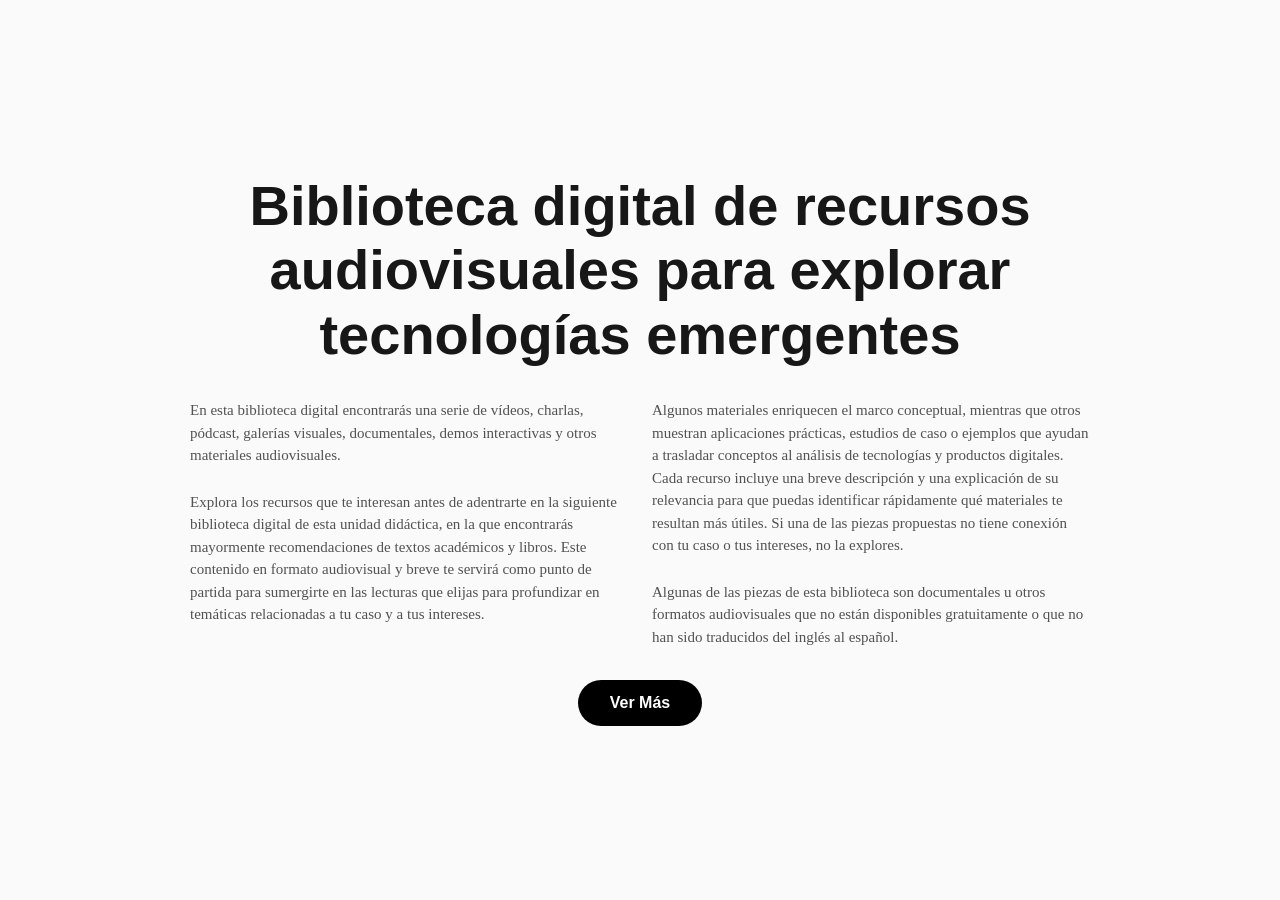
<file: Audiovisual/index.html>
<!DOCTYPE html>
<html lang="es">
<head>
<meta charset="UTF-8" />
<meta name="viewport" content="width=device-width, initial-scale=1.0" />
<title>Biblioteca de recursos audiovisuales | Tecnologías Emergentes UD3</title>
<meta name="description" content="Biblioteca digital de recursos audiovisuales para explorar tecnologías emergentes — Unidad didáctica 3 de Tecnologías Emergentes." />
<meta name="robots" content="noindex, nofollow" />
<link rel="preconnect" href="https://fonts.googleapis.com" />
<link rel="preconnect" href="https://fonts.gstatic.com" crossorigin />
<link href="https://fonts.googleapis.com/css2?family=Inter:ital@1&display=swap" rel="stylesheet" />
<link rel="stylesheet" href="css/styles.css" />
</head>
<body>

<div id="intro">
  <div class="intro-content">
    <div class="intro-inner">
      <h1>Biblioteca digital de recursos audiovisuales para explorar tecnologías emergentes</h1>
      <div class="intro-text">
        <div class="intro-text-col">
          <p>En esta biblioteca digital encontrarás una serie de vídeos, charlas, pódcast, galerías visuales, documentales, demos interactivas y otros materiales audiovisuales.</p>
          <p>Explora los recursos que te interesan antes de adentrarte en la siguiente biblioteca digital de esta unidad didáctica, en la que encontrarás mayormente recomendaciones de textos académicos y libros. Este contenido en formato audiovisual y breve te servirá como punto de partida para sumergirte en las lecturas que elijas para profundizar en temáticas relacionadas a tu caso y a tus intereses.</p>
        </div>
        <div class="intro-text-col">
          <p>Algunos materiales enriquecen el marco conceptual, mientras que otros muestran aplicaciones prácticas, estudios de caso o ejemplos que ayudan a trasladar conceptos al análisis de tecnologías y productos digitales. Cada recurso incluye una breve descripción y una explicación de su relevancia para que puedas identificar rápidamente qué materiales te resultan más útiles. Si una de las piezas propuestas no tiene conexión con tu caso o tus intereses, no la explores.</p>
          <p>Algunas de las piezas de esta biblioteca son documentales u otros formatos audiovisuales que no están disponibles gratuitamente o que no han sido traducidos del inglés al español.</p>
        </div>
      </div>
      <button class="btn-primary" id="btnVerMas">Ver Más</button>
    </div>
  </div>
</div>

<div id="app" style="display:none">
  <main class="app-main">
    <div class="mobile-layout" id="mobileLayout"></div>
    <div class="desktop-layout">
      <div class="list-col hide-scrollbar">
        <div class="list-grid" id="desktopList"></div>
      </div>
      <div class="detail-col hide-scrollbar">
        <div class="detail-inner" id="desktopDetail"></div>
      </div>
    </div>
  </main>
</div>

<script src="js/data.js"></script>
<script src="js/app.js"></script>

</body>
</html>
</file>
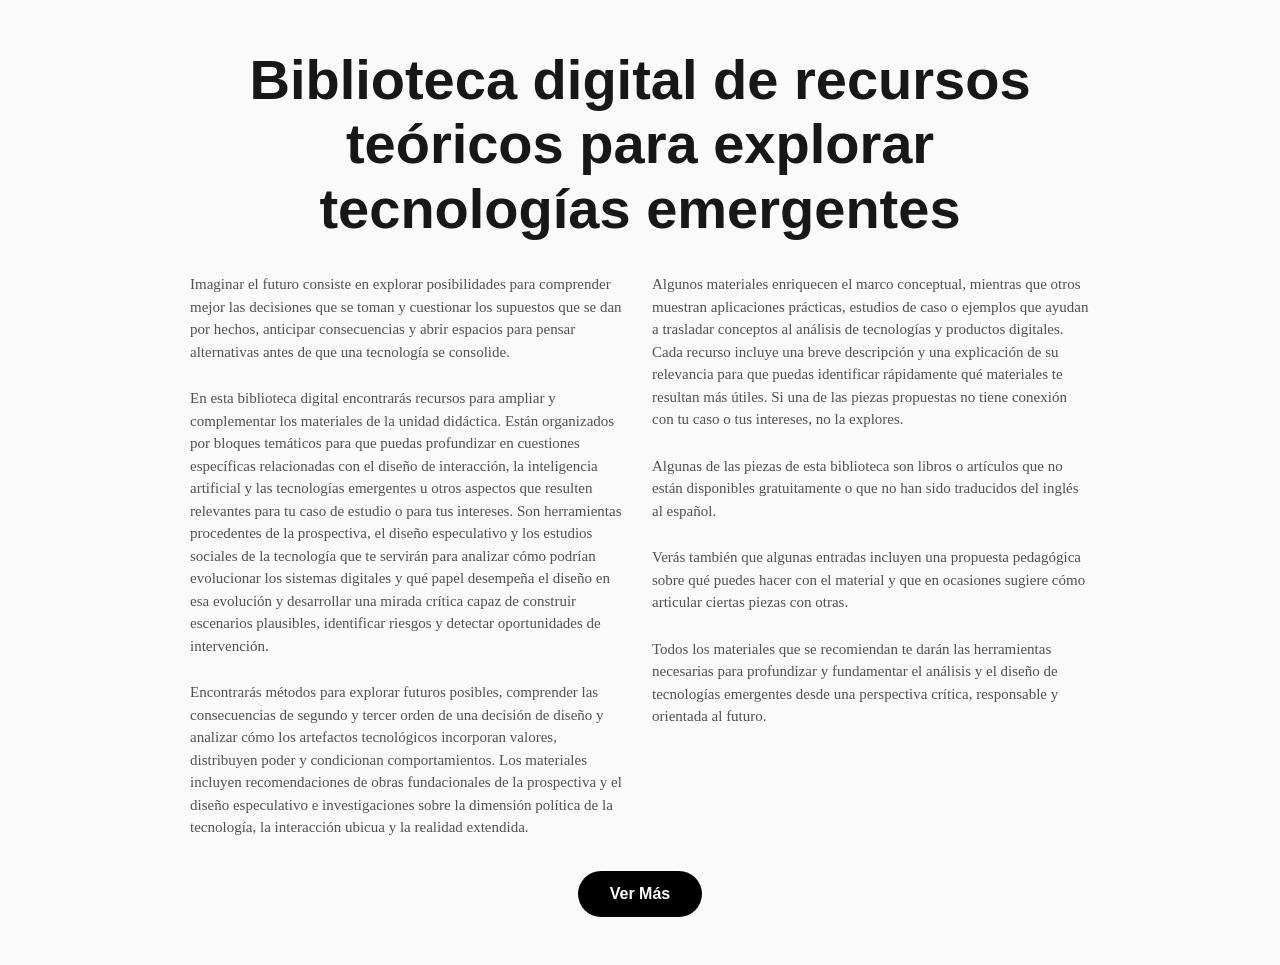
<file: Teorico/index.html>
<!DOCTYPE html>
<html lang="es">
<head>
<meta charset="UTF-8" />
<meta name="viewport" content="width=device-width, initial-scale=1.0" />
<title>Biblioteca de recursos teóricos | Tecnologías Emergentes UD3</title>
<meta name="description" content="Biblioteca digital de recursos teóricos para explorar tecnologías emergentes — Unidad didáctica 3 de Tecnologías Emergentes." />
<meta name="robots" content="noindex, nofollow" />
<link rel="preconnect" href="https://fonts.googleapis.com" />
<link rel="preconnect" href="https://fonts.gstatic.com" crossorigin />
<link href="https://fonts.googleapis.com/css2?family=Inter:ital@1&display=swap" rel="stylesheet" />
<link rel="stylesheet" href="css/styles.css" />
</head>
<body>

<div id="intro">
  <div class="intro-content">
    <div class="intro-inner">
      <h1>Biblioteca digital de recursos teóricos para explorar tecnologías emergentes</h1>
      <div class="intro-text">
        <div class="intro-text-col">
          <p>Imaginar el futuro consiste en explorar posibilidades para comprender mejor las decisiones que se toman y cuestionar los supuestos que se dan por hechos, anticipar consecuencias y abrir espacios para pensar alternativas antes de que una tecnología se consolide.</p>
          <p>En esta biblioteca digital encontrarás recursos para ampliar y complementar los materiales de la unidad didáctica. Están organizados por bloques temáticos para que puedas profundizar en cuestiones específicas relacionadas con el diseño de interacción, la inteligencia artificial y las tecnologías emergentes u otros aspectos que resulten relevantes para tu caso de estudio o para tus intereses. Son herramientas procedentes de la prospectiva, el diseño especulativo y los estudios sociales de la tecnología que te servirán para analizar cómo podrían evolucionar los sistemas digitales y qué papel desempeña el diseño en esa evolución y desarrollar una mirada crítica capaz de construir escenarios plausibles, identificar riesgos y detectar oportunidades de intervención.</p>
          <p>Encontrarás métodos para explorar futuros posibles, comprender las consecuencias de segundo y tercer orden de una decisión de diseño y analizar cómo los artefactos tecnológicos incorporan valores, distribuyen poder y condicionan comportamientos. Los materiales incluyen recomendaciones de obras fundacionales de la prospectiva y el diseño especulativo e investigaciones sobre la dimensión política de la tecnología, la interacción ubicua y la realidad extendida.</p>
        </div>
        <div class="intro-text-col">
          <p>Algunos materiales enriquecen el marco conceptual, mientras que otros muestran aplicaciones prácticas, estudios de caso o ejemplos que ayudan a trasladar conceptos al análisis de tecnologías y productos digitales. Cada recurso incluye una breve descripción y una explicación de su relevancia para que puedas identificar rápidamente qué materiales te resultan más útiles. Si una de las piezas propuestas no tiene conexión con tu caso o tus intereses, no la explores.</p>
          <p>Algunas de las piezas de esta biblioteca son libros o artículos que no están disponibles gratuitamente o que no han sido traducidos del inglés al español.</p>
          <p>Verás también que algunas entradas incluyen una propuesta pedagógica sobre qué puedes hacer con el material y que en ocasiones sugiere cómo articular ciertas piezas con otras.</p>
          <p>Todos los materiales que se recomiendan te darán las herramientas necesarias para profundizar y fundamentar el análisis y el diseño de tecnologías emergentes desde una perspectiva crítica, responsable y orientada al futuro.</p>
        </div>
      </div>
      <button class="btn-primary" id="btnVerMas">Ver Más</button>
    </div>
  </div>
</div>

<div id="app" style="display:none">
  <main class="app-main">
    <div class="mobile-layout" id="mobileLayout"></div>
    <div class="desktop-layout">
      <div class="list-col hide-scrollbar">
        <div class="list-grid" id="desktopList"></div>
      </div>
      <div class="detail-col hide-scrollbar">
        <div class="detail-inner" id="desktopDetail"></div>
      </div>
    </div>
  </main>
</div>

<script src="js/data.js"></script>
<script src="js/app.js"></script>

</body>
</html>
</file>
<file: Audiovisual/css/styles.css>
@font-face {
  font-family: 'Balto';
  src: url('https://db.onlinewebfonts.com/t/8e6ac2c5f94bc6914d9e95527d5b7530.woff2') format('woff2');
  font-weight: 700;
  font-style: normal;
  font-display: swap;
}
@font-face {
  font-family: 'Balto';
  src: url('https://db.onlinewebfonts.com/t/f9a6cc80b14caee4ebd478cfb8b0a110.woff2') format('woff2');
  font-weight: 400;
  font-style: normal;
  font-display: swap;
}
@font-face {
  font-family: 'Balto';
  src: url('../fonts/Balto-BoldItalic.woff2') format('woff2');
  font-weight: 700;
  font-style: italic;
  font-display: swap;
}

:root {
  --serif: 'Balto', Georgia, serif;
  --sans: 'Balto', 'Helvetica Neue', Arial, sans-serif;
  --inter: 'Inter', 'Helvetica Neue', Arial, sans-serif;
  --bg: #fafafa;
  --border: #e5e5e5;
  --ink: #171717;
  --ink-muted: #525252;
  --ink-faint: #a3a3a3;
}

/* Textos en inglés: en la lista (columna izquierda) todos los títulos van igual, sin cursiva; en la ficha de detalle (columna derecha) se mantiene negrita cursiva. Anglicismos sueltos en el cuerpo en Inter italic. */
.detail-title.en-title { font-weight: 700; font-style: italic; }
.en-term { font-family: var(--inter); font-style: italic; }

* { box-sizing: border-box; }
html, body { height: 100%; margin: 0; }
body { background: var(--bg); color: var(--ink); }
#root { height: 100%; }

.hide-scrollbar::-webkit-scrollbar { display: none; }
.hide-scrollbar { -ms-overflow-style: none; scrollbar-width: none; }

/* Intro screen */
#intro { min-height: 100vh; width: 100vw; }
.intro-content {
  padding: 48px 24px;
  min-height: 100vh;
  display: flex; align-items: center; justify-content: center;
}
.intro-inner {
  max-width: 1200px; width: 100%;
  display: flex; flex-direction: column; align-items: center; gap: 32px;
  opacity: 0; animation: fadeIn 0.8s ease forwards;
}
.intro-inner h1 {
  font-family: var(--sans); font-weight: 700; margin: 0;
  font-size: clamp(28px, 5vw, 56px); text-align: center; max-width: 900px; line-height: 1.15;
  opacity: 0; animation: fadeUp 0.8s cubic-bezier(.22,1,.36,1) 0.2s forwards;
}
.intro-text {
  display: grid; grid-template-columns: 1fr; gap: 24px; max-width: 900px; width: 100%;
  opacity: 0; animation: fadeUp 0.8s cubic-bezier(.22,1,.36,1) 0.3s forwards;
}
.intro-text p {
  margin: 0; font-family: var(--serif); font-weight: 400; color: var(--ink-muted);
  font-size: 15px; line-height: 1.5;
}
.intro-text p.lead { grid-column: 1 / -1; }
.intro-text-col { display: flex; flex-direction: column; gap: 24px; }
@media (min-width: 768px) { .intro-text { grid-template-columns: 1fr 1fr; } }

.btn-primary {
  font-family: var(--sans); font-weight: 700; font-size: 16px;
  background: #000; color: #fff; border: none; border-radius: 999px;
  padding: 14px 32px; cursor: pointer; transition: background-color .2s;
  opacity: 0; animation: fadeUp 0.8s cubic-bezier(.22,1,.36,1) 0.4s forwards;
}
.btn-primary:hover { background: #262626; }

@keyframes fadeIn { to { opacity: 1; } }
@keyframes fadeUp { from { opacity: 0; transform: translateY(30px); } to { opacity: 1; transform: translateY(0); } }
@keyframes clipReveal { from { clip-path: inset(100% 0 0 0); } to { clip-path: inset(0 0 0 0); } }

/* App screen */
#app { min-height: 100vh; width: 100vw; overflow: hidden; }
.app-main { height: 100vh; }

.desktop-layout { display: none; height: 100%; }
@media (min-width: 1024px) { .desktop-layout { display: flex; } .mobile-layout { display: none; } }

.list-col {
  width: 40%; height: 100%; overflow-y: auto; padding: 64px 8px 64px 16px;
}
.list-grid {
  display: grid; grid-template-columns: 1fr 1fr; gap: 16px; padding-bottom: 32px; padding-right: 32px;
}
.list-item {
  cursor: pointer; display: flex; align-items: flex-start; gap: 8px;
  opacity: 0.4; transition: opacity .2s, transform .2s;
}
.list-item:hover { transform: scale(1.05); }
.list-item.is-selected { opacity: 1; }
.list-item .num {
  flex-shrink: 0; font-family: var(--serif); font-weight: 400; font-size: 12px; color: var(--ink-muted);
  transition: color .2s;
}
.list-item h2 {
  margin: 0; font-family: var(--sans); font-weight: 700; font-size: 20px; color: var(--ink-muted);
  transition: color .2s;
}
.list-item:hover .num, .list-item:hover h2 { color: var(--ink); }

.detail-col { width: 60%; height: 100%; overflow-y: auto; padding: 64px 8px 64px 16px; }
.detail-inner { padding-right: 32px; }
.detail-image {
  position: relative; width: 100%; aspect-ratio: 16 / 10; overflow: hidden; background: #f5f5f5;
}
.detail-image img, .detail-image .multi-wrap {
  position: absolute; inset: 0; width: 100%; height: 100%; object-fit: cover;
  animation: clipReveal 1.4s cubic-bezier(.16,1,.3,1);
}
.detail-image .multi-wrap {
  display: flex; align-items: center; justify-content: center; gap: 16px; padding: 16px; background: #f5f5f5;
}
.detail-image .multi-wrap img { position: static; width: auto; height: 100%; object-fit: contain; animation: none; }

.detail-embed { width: 100%; height: 70vh; border: 1px solid var(--border); background: #f5f5f5; margin-top: 32px; }
.detail-embed iframe { width: 100%; height: 100%; border: 0; }

.detail-title {
  font-family: var(--sans); font-weight: 700; font-size: 34px; color: var(--ink); margin: 24px 0 0;
}
.detail-meta { display: grid; grid-template-columns: 1fr 1fr; gap: 12px 24px; padding-top: 48px; }
.meta-field { margin-bottom: 12px; }
.meta-field .label {
  font-family: var(--sans); font-weight: 700; font-size: 11px; text-transform: uppercase;
  letter-spacing: .04em; color: var(--ink-faint); margin: 0 0 4px;
}
.meta-field .value {
  font-family: var(--serif); font-weight: 400; font-size: 16px; color: var(--ink-muted); margin: 0; line-height: 1.4;
}
.link-group { display: flex; flex-wrap: wrap; gap: 8px; }
.meta-field a.btn-link {
  display: inline-block; font-family: var(--sans); font-weight: 700; font-size: 14px;
  background: #000; color: #fff; padding: 10px 20px; text-decoration: none; transition: background-color .2s;
}
.meta-field a.btn-link:hover { background: #262626; }

/* Mobile layout */
.mobile-layout { display: block; }
@media (min-width: 1024px) { .mobile-layout { display: none; } }
.mobile-image-wrap { padding: 32px 16px 0; margin-bottom: 24px; }
.mobile-image {
  position: relative; width: 100%; max-width: 420px; margin: 0 auto; aspect-ratio: 3/4; overflow: hidden; background: #f5f5f5;
}
.mobile-image img, .mobile-image .multi-wrap {
  position: absolute; inset: 0; width: 100%; height: 100%; object-fit: cover; animation: clipReveal 1.4s cubic-bezier(.16,1,.3,1);
}
.mobile-image .multi-wrap { display: flex; align-items: center; justify-content: center; gap: 8px; padding: 8px; background: #f5f5f5; }
.mobile-image .multi-wrap img { position: static; width: auto; height: 100%; object-fit: contain; animation: none; }

.mobile-list { padding: 0 16px 64px; display: grid; grid-template-columns: 1fr; gap: 16px; }
@media (min-width: 768px) { .mobile-list { grid-template-columns: 1fr 1fr; } }
.mobile-item {
  cursor: pointer; display: flex; align-items: flex-start; gap: 12px; opacity: 0.4; transition: opacity .2s;
}
.mobile-item.is-selected { opacity: 1; }
.mobile-item .num { flex-shrink: 0; font-family: var(--serif); font-size: 13px; color: var(--ink-muted); }
.mobile-item h2 { margin: 0; font-family: var(--sans); font-weight: 700; font-size: 20px; color: var(--ink-muted); }
</file>
<file: Teorico/css/styles.css>
@font-face {
  font-family: 'Balto';
  src: url('https://db.onlinewebfonts.com/t/8e6ac2c5f94bc6914d9e95527d5b7530.woff2') format('woff2');
  font-weight: 700;
  font-style: normal;
  font-display: swap;
}
@font-face {
  font-family: 'Balto';
  src: url('https://db.onlinewebfonts.com/t/f9a6cc80b14caee4ebd478cfb8b0a110.woff2') format('woff2');
  font-weight: 400;
  font-style: normal;
  font-display: swap;
}
@font-face {
  font-family: 'Balto';
  src: url('../fonts/Balto-BoldItalic.woff2') format('woff2');
  font-weight: 700;
  font-style: italic;
  font-display: swap;
}

:root {
  --serif: 'Balto', Georgia, serif;
  --sans: 'Balto', 'Helvetica Neue', Arial, sans-serif;
  --inter: 'Inter', 'Helvetica Neue', Arial, sans-serif;
  --bg: #fafafa;
  --border: #e5e5e5;
  --ink: #171717;
  --ink-muted: #525252;
  --ink-faint: #a3a3a3;
}

/* Textos en inglés: en la lista (columna izquierda) todos los títulos van igual, sin cursiva; en la ficha de detalle (columna derecha) se mantiene negrita cursiva. Anglicismos sueltos en el cuerpo en Inter italic. */
.detail-title.en-title { font-weight: 700; font-style: italic; }
.en-term { font-family: var(--inter); font-style: italic; }

* { box-sizing: border-box; }
html, body { height: 100%; margin: 0; }
body { background: var(--bg); color: var(--ink); }
#root { height: 100%; }

.hide-scrollbar::-webkit-scrollbar { display: none; }
.hide-scrollbar { -ms-overflow-style: none; scrollbar-width: none; }

/* Intro screen */
#intro { min-height: 100vh; width: 100vw; }
.intro-content {
  padding: 48px 24px;
  min-height: 100vh;
  display: flex; align-items: center; justify-content: center;
}
.intro-inner {
  max-width: 1200px; width: 100%;
  display: flex; flex-direction: column; align-items: center; gap: 32px;
  opacity: 0; animation: fadeIn 0.8s ease forwards;
}
.intro-inner h1 {
  font-family: var(--sans); font-weight: 700; margin: 0;
  font-size: clamp(28px, 5vw, 56px); text-align: center; max-width: 900px; line-height: 1.15;
  opacity: 0; animation: fadeUp 0.8s cubic-bezier(.22,1,.36,1) 0.2s forwards;
}
.intro-text {
  display: grid; grid-template-columns: 1fr; gap: 24px; max-width: 900px; width: 100%;
  opacity: 0; animation: fadeUp 0.8s cubic-bezier(.22,1,.36,1) 0.3s forwards;
}
.intro-text p {
  margin: 0; font-family: var(--serif); font-weight: 400; color: var(--ink-muted);
  font-size: 15px; line-height: 1.5;
}
.intro-text p.lead { grid-column: 1 / -1; }
.intro-text-col { display: flex; flex-direction: column; gap: 24px; }
@media (min-width: 768px) { .intro-text { grid-template-columns: 1fr 1fr; } }

.btn-primary {
  font-family: var(--sans); font-weight: 700; font-size: 16px;
  background: #000; color: #fff; border: none; border-radius: 999px;
  padding: 14px 32px; cursor: pointer; transition: background-color .2s;
  opacity: 0; animation: fadeUp 0.8s cubic-bezier(.22,1,.36,1) 0.4s forwards;
}
.btn-primary:hover { background: #262626; }

@keyframes fadeIn { to { opacity: 1; } }
@keyframes fadeUp { from { opacity: 0; transform: translateY(30px); } to { opacity: 1; transform: translateY(0); } }
@keyframes clipReveal { from { clip-path: inset(100% 0 0 0); } to { clip-path: inset(0 0 0 0); } }

/* App screen */
#app { min-height: 100vh; width: 100vw; overflow: hidden; }
.app-main { height: 100vh; }

.desktop-layout { display: none; height: 100%; }
@media (min-width: 1024px) { .desktop-layout { display: flex; } .mobile-layout { display: none; } }

.list-col {
  width: 40%; height: 100%; overflow-y: auto; padding: 64px 8px 64px 16px;
}
.list-grid {
  display: grid; grid-template-columns: 1fr 1fr; gap: 16px; padding-bottom: 32px; padding-right: 32px;
}
.list-item {
  cursor: pointer; display: flex; align-items: flex-start; gap: 8px;
  opacity: 0.4; transition: opacity .2s, transform .2s;
}
.list-item:hover { transform: scale(1.05); }
.list-item.is-selected { opacity: 1; }
.list-item .num {
  flex-shrink: 0; font-family: var(--serif); font-weight: 400; font-size: 12px; color: var(--ink-muted);
  transition: color .2s;
}
.list-item h2 {
  margin: 0; font-family: var(--sans); font-weight: 700; font-size: 20px; color: var(--ink-muted);
  transition: color .2s;
}
.list-item:hover .num, .list-item:hover h2 { color: var(--ink); }

.detail-col { width: 60%; height: 100%; overflow-y: auto; padding: 64px 8px 64px 16px; }
.detail-inner { padding-right: 32px; }
.detail-image {
  position: relative; width: 100%; aspect-ratio: 16 / 10; overflow: hidden; background: #f5f5f5;
}
.detail-image img, .detail-image .multi-wrap {
  position: absolute; inset: 0; width: 100%; height: 100%; object-fit: cover;
  animation: clipReveal 1.4s cubic-bezier(.16,1,.3,1);
}
.detail-image .multi-wrap {
  display: flex; align-items: center; justify-content: center; gap: 16px; padding: 16px; background: #f5f5f5;
}
.detail-image .multi-wrap img { position: static; width: auto; height: 100%; object-fit: contain; animation: none; }

.detail-embed { width: 100%; height: 70vh; border: 1px solid var(--border); background: #f5f5f5; margin-top: 32px; }
.detail-embed iframe { width: 100%; height: 100%; border: 0; }

.detail-title {
  font-family: var(--sans); font-weight: 700; font-size: 34px; color: var(--ink); margin: 24px 0 0;
}
.detail-meta { display: grid; grid-template-columns: 1fr 1fr; gap: 12px 24px; padding-top: 48px; }
.meta-field { margin-bottom: 12px; }
.meta-field .label {
  font-family: var(--sans); font-weight: 700; font-size: 11px; text-transform: uppercase;
  letter-spacing: .04em; color: var(--ink-faint); margin: 0 0 4px;
}
.meta-field .value {
  font-family: var(--serif); font-weight: 400; font-size: 16px; color: var(--ink-muted); margin: 0; line-height: 1.4;
}
.link-group { display: flex; flex-wrap: wrap; gap: 8px; }
.meta-field a.btn-link {
  display: inline-block; font-family: var(--sans); font-weight: 700; font-size: 14px;
  background: #000; color: #fff; padding: 10px 20px; text-decoration: none; transition: background-color .2s;
}
.meta-field a.btn-link:hover { background: #262626; }

/* Mobile layout */
.mobile-layout { display: block; }
@media (min-width: 1024px) { .mobile-layout { display: none; } }
.mobile-image-wrap { padding: 32px 16px 0; margin-bottom: 24px; }
.mobile-image {
  position: relative; width: 100%; max-width: 420px; margin: 0 auto; aspect-ratio: 3/4; overflow: hidden; background: #f5f5f5;
}
.mobile-image img, .mobile-image .multi-wrap {
  position: absolute; inset: 0; width: 100%; height: 100%; object-fit: cover; animation: clipReveal 1.4s cubic-bezier(.16,1,.3,1);
}
.mobile-image .multi-wrap { display: flex; align-items: center; justify-content: center; gap: 8px; padding: 8px; background: #f5f5f5; }
.mobile-image .multi-wrap img { position: static; width: auto; height: 100%; object-fit: contain; animation: none; }

.mobile-list { padding: 0 16px 64px; display: grid; grid-template-columns: 1fr; gap: 16px; }
@media (min-width: 768px) { .mobile-list { grid-template-columns: 1fr 1fr; } }
.mobile-item {
  cursor: pointer; display: flex; align-items: flex-start; gap: 12px; opacity: 0.4; transition: opacity .2s;
}
.mobile-item.is-selected { opacity: 1; }
.mobile-item .num { flex-shrink: 0; font-family: var(--serif); font-size: 13px; color: var(--ink-muted); }
.mobile-item h2 { margin: 0; font-family: var(--sans); font-weight: 700; font-size: 20px; color: var(--ink-muted); }
</file>
